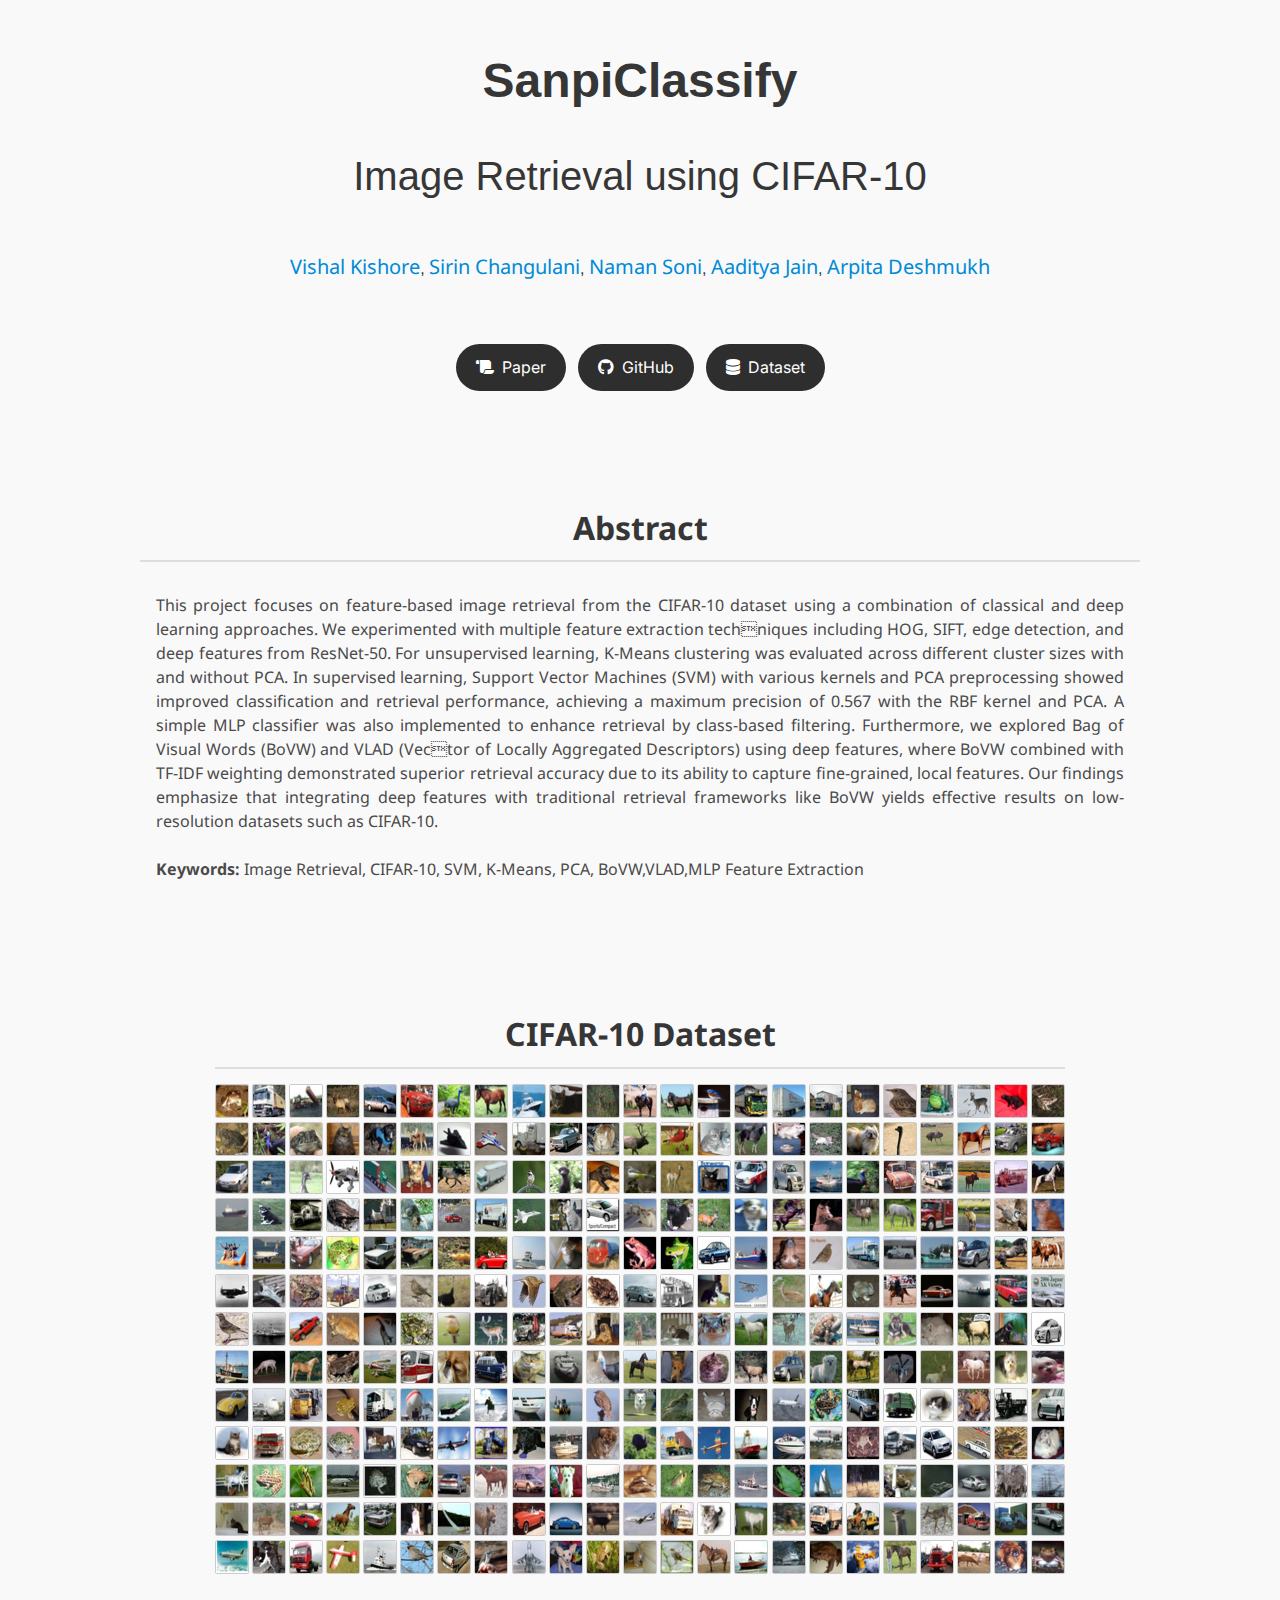
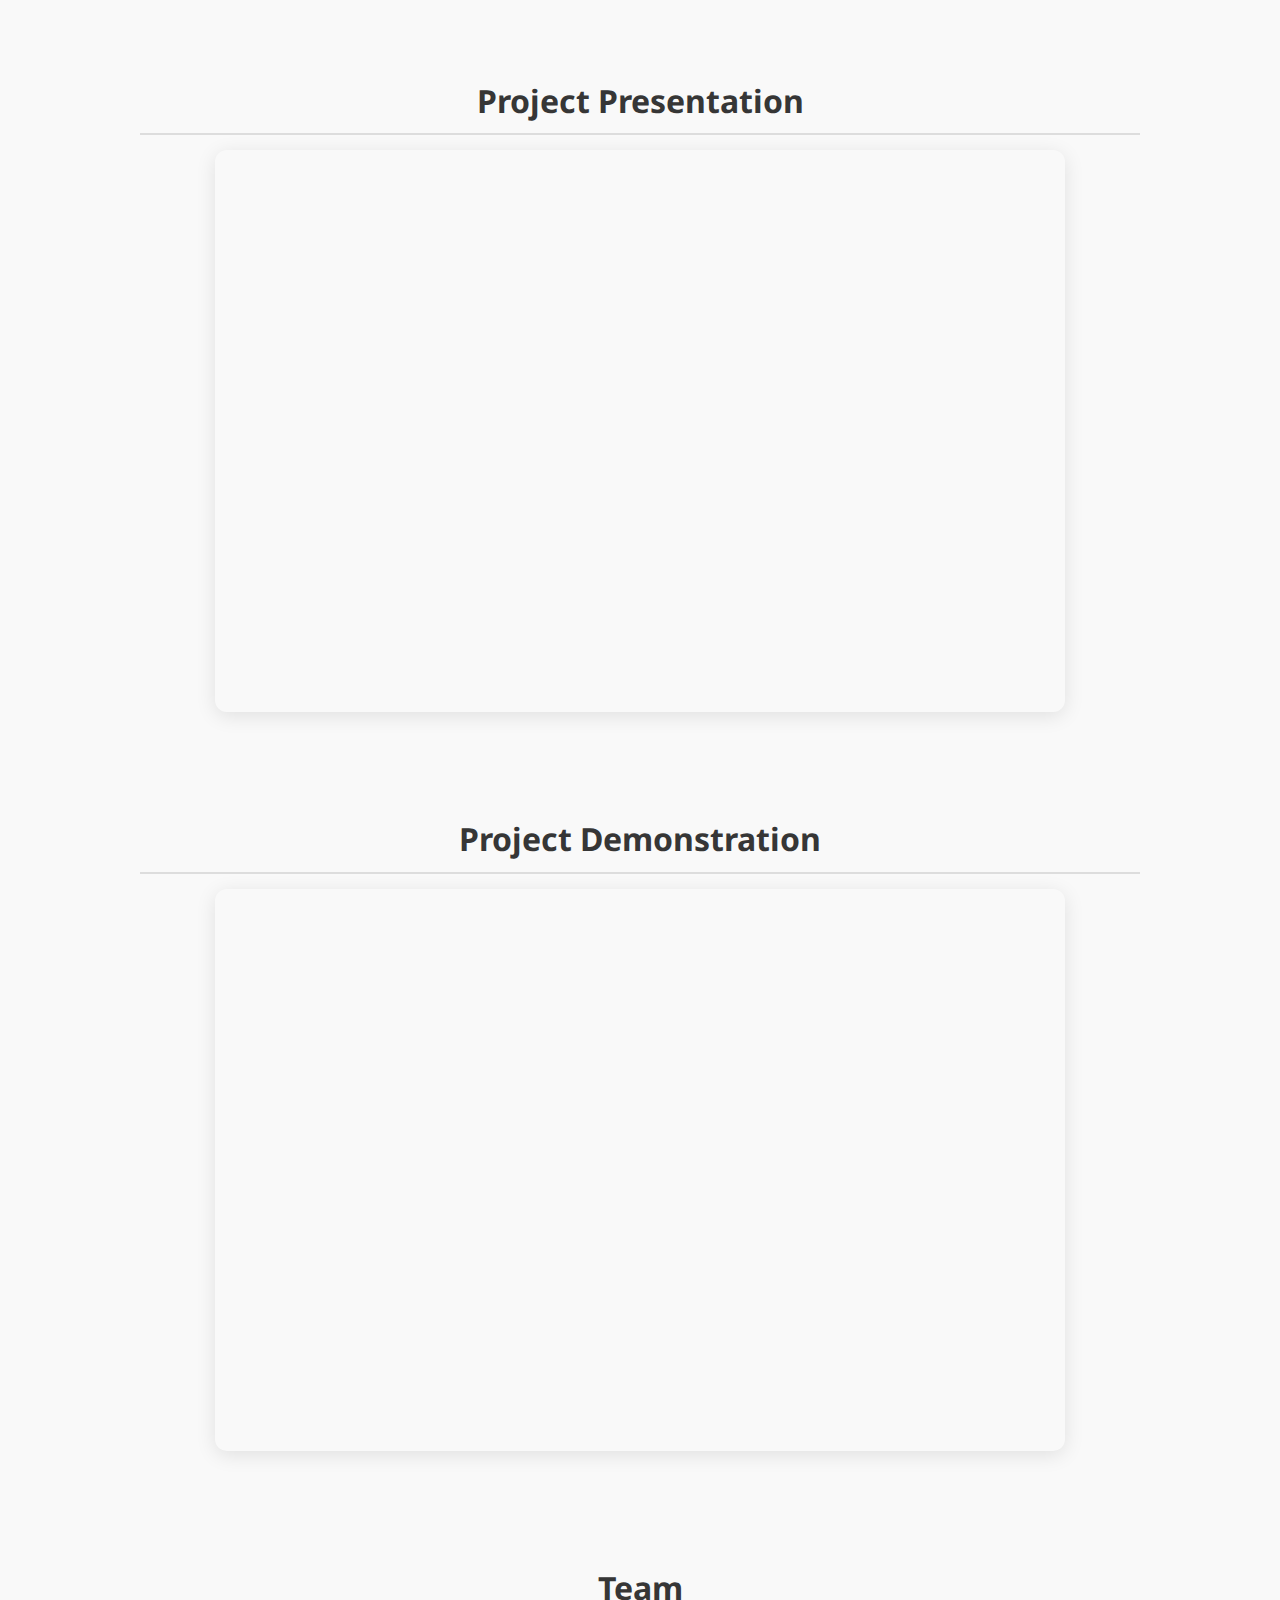
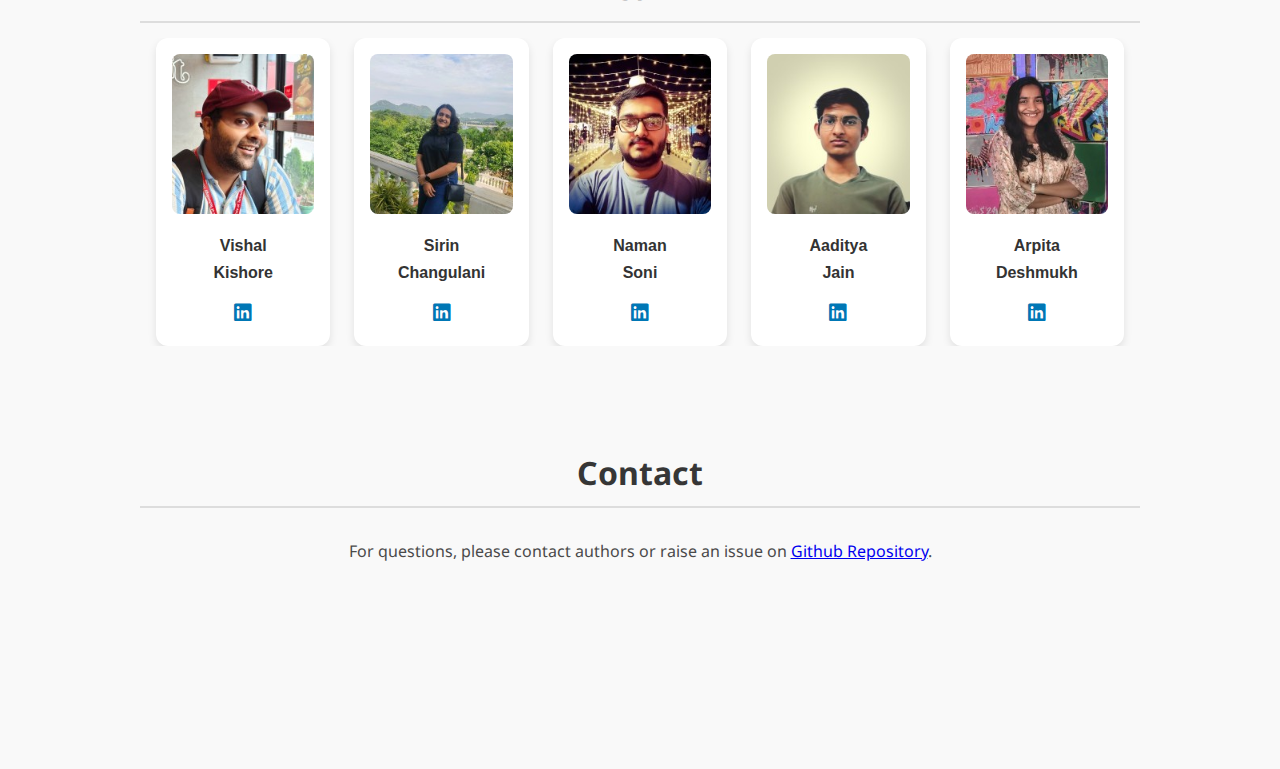
<file: homepage.html>
<!DOCTYPE html>
<html lang="en">
<head>
  <meta charset="UTF-8">
  <title>Image Retrieval using CIFAR-10</title>
  <link rel="stylesheet" href="https://cdnjs.cloudflare.com/ajax/libs/font-awesome/6.5.0/css/all.min.css" />
  <link rel="stylesheet" href="styles.css">
  <link rel="icon" href="images/favicon.png" type="image/png">

</head>
<body>

  <h1 class="project_name">SanpiClassify</h1>
  <h1 class="project_description">Image Retrieval using CIFAR-10</h1>
  
  <!-- Authors -->
  <div style="text-align: center; margin-top: 40px; margin-bottom: 60px;">
    <a class="author" href="https://www.linkedin.com/in/kishore-vishal/" target="_blank" style="text-decoration: none;">Vishal Kishore</a>,
    <a class="author" href="https://www.linkedin.com/in/sirin-changulani-7b69a927b/" target="_blank" style="text-decoration: none;">Sirin Changulani</a>,
    <a class="author" href="https://www.linkedin.com/in/naman-soni-a46931290" target="_blank" style="text-decoration: none;">Naman Soni</a>,
    <a class="author" href="https://www.linkedin.com/in/aaditya-jain-7b85b028b/" target="_blank" style="text-decoration: none;">Aaditya Jain</a>,
    <a class="author" href="https://www.linkedin.com/in/arpita-deshmukh-9ba60428a/" target="_blank" style="text-decoration: none;">Arpita Deshmukh</a>
  </div>

  <!-- Buttons -->
  <div class="button-container">
    <a href="https://storage.googleapis.com/prml-project/image_retrieval_endterm.pdf" target="_blank"  class="btn"><i class="fas fa-scroll"></i> Paper</a>
    <a href="https://github.com/vishalkishore/prml" target="_blank"  class="btn"><i class="fab fa-github"></i> GitHub</a>
    <a href="https://www.cs.toronto.edu/~kriz/cifar.html" target="_blank" class="btn"><i class="fas fa-database"></i> Dataset</a>
  </div>

  <!-- Abstract -->
  <div class="">
    <h2 class="abs" style="text-align: center;">Abstract</h2>
    <p class="text">
      This project focuses on feature-based image retrieval from the CIFAR-10 dataset using a combination
of classical and deep learning approaches. We experimented with multiple feature extraction techniques including HOG, SIFT, edge detection, and deep features from ResNet-50. For unsupervised
learning, K-Means clustering was evaluated across different cluster sizes with and without PCA. In
supervised learning, Support Vector Machines (SVM) with various kernels and PCA preprocessing
showed improved classification and retrieval performance, achieving a maximum precision of 0.567
with the RBF kernel and PCA. A simple MLP classifier was also implemented to enhance retrieval
by class-based filtering. Furthermore, we explored Bag of Visual Words (BoVW) and VLAD (Vector of Locally Aggregated Descriptors) using deep features, where BoVW combined with TF-IDF
weighting demonstrated superior retrieval accuracy due to its ability to capture fine-grained, local
features. Our findings emphasize that integrating deep features with traditional retrieval frameworks
like BoVW yields effective results on low-resolution datasets such as CIFAR-10.
<br><br>
<b>Keywords:</b> Image Retrieval, CIFAR-10, SVM, K-Means, PCA, BoVW,VLAD,MLP Feature
Extraction
    </p>
  </div>

 <!-- Dataset Images -->
 <div class="cifar-container">
  <h2 class="abs">CIFAR-10 Dataset</h2>
  <div class="cifar-grid"></div>
</div>

<script>
  document.addEventListener('DOMContentLoaded', function() {
    const gridContainer = document.querySelector('.cifar-grid');

    for (let i = 1; i < 300; i++) {
      const img = document.createElement('img');
      img.src = `images/${i}.png`; // Adjust path if necessary
      img.alt = `CIFAR image ${i}`;
      img.title = `Image ${i}`;
      gridContainer.appendChild(img);
    }
  });
</script>
  
<!-- Presentation Video -->
<div class="demo-video">
  <h2 class="abs-presentation" style="text-align: center;">Project Presentation</h2>
  <div class="video-container">
    <iframe 
      src="https://www.youtube.com/embed/g5sTVsZvl2g" 
      title="Demonstration Video"
      frameborder="0"
      allow="accelerometer; autoplay; clipboard-write; encrypted-media; gyroscope; picture-in-picture"
      allowfullscreen>
    </iframe>
  </div>
</div>

<!-- Demo Video -->
<div class="demo-video">
  <h2 class="abs-demonstration" style="text-align: center;">Project Demonstration</h2>
  <div class="video-container">
    <iframe 
      src="https://www.youtube.com/embed/40TC8Hd8nZo" 
      title="Demonstration Video"
      frameborder="0"
      allow="accelerometer; autoplay; clipboard-write; encrypted-media; gyroscope; picture-in-picture"
      allowfullscreen>
    </iframe>
  </div>
</div>


<!-- Team Section -->
<div style="text-align: center; margin-top: 100px;">
  <h2 class="abs">Team</h2>
  <div class="team-container">
    <!-- Vishal Kishore -->
    <div class="team-card">
      <img src="images/vishal.jpeg" alt="Vishal Kishore">
      <div class="team-name">Vishal<br>Kishore</div>
      <div class="team-icons">
        <a href="https://www.linkedin.com/in/kishore-vishal/" target="_blank"><i class="fab fa-linkedin"></i></a>
      </div>
    </div>

    <!-- Sirin Changulani -->
    <div class="team-card">
      <img src="images/sirin.jpeg" alt="Sirin Changulani">
      <div class="team-name">Sirin<br>Changulani</div>
      <div class="team-icons">
        <a href="https://www.linkedin.com/in/sirin-changulani-7b69a927b/" target="_blank"><i class="fab fa-linkedin"></i></a>
      </div>
    </div>

    <!-- Naman Soni -->
    <div class="team-card">
      <img src="images/naman.jpeg" alt="Naman Soni">
      <div class="team-name">Naman<br>Soni</div>
      <div class="team-icons">
        <a href="https://www.linkedin.com/in/naman-soni-a46931290" target="_blank"><i class="fab fa-linkedin"></i></a>
      </div>
    </div>

    <!-- Aaditya Jain -->
    <div class="team-card">
      <img src="images/aaditya.jpeg" alt="Aaditya Jain">
      <div class="team-name">Aaditya<br>Jain</div>
      <div class="team-icons">
        <a href="https://www.linkedin.com/in/aaditya-jain-7b85b028b/" target="_blank"><i class="fab fa-linkedin"></i></a>
      </div>
    </div>

    <!-- Arpita Deshmukh -->
    <div class="team-card">
      <img src="images/arpita.jpeg" alt="Arpita Deshmukh">
      <div class="team-name">Arpita<br>Deshmukh</div>
      <div class="team-icons">
        <a href="https://www.linkedin.com/in/arpita-deshmukh-9ba60428a/" target="_blank"><i class="fab fa-linkedin"></i></a>
      </div>
    </div>

  </div>
</div>




 <!-- Contact -->
 <div class="">
  <h2 class="abs-contact" style="text-align: center;">Contact</h2>
  <p class="text" style="text-align: center;">
    For questions, please contact authors or raise an issue on <a href="https://github.com/vishalkishore/prml" target="_blank" >Github Repository</a>.
  </p>
</div>


<div style="margin-bottom: 150px;"></div>


</body>
</html>
</file>
<file: styles.css>
@import url('https://fonts.googleapis.com/css2?family=Noto+Sans&display=swap');
@import url('https://fonts.googleapis.com/css2?family=Inter:wght@400;500;600&family=Noto+Sans&family=Poppins:wght@400;600&display=swap');
@import url('https://fonts.googleapis.com/css2?family=Poppins:wght@300;400;500;600;700&display=swap');
@import url('https://fonts.cdnfonts.com/css/google-sans');


/* Reset & Base Styling */
body {
    font-family: 'Segoe UI', Tahoma, Geneva, Verdana, sans-serif;
    margin: 0;
    padding: 40px 20px;
    max-width: 1000px;
    margin: 0 auto;
    line-height: 1.7;
    background-color: #f9f9f9;
    color: #333;
}

/* Headings */
h1 {
    text-align: center;
    font-size: 32px;
    margin-bottom: 10px;
    color: #222;
}
.project_name {
  font-weight: 600;
  font-size: 48px;
  font-family: 'Google Sans','Product Sans','Open Sans','Arial', sans-serif;
  text-align: center;
  color: #363636;
  margin: 0px 0px 20px;
}
.project_description {
  font-weight: 500;
  font-size: 40px;
  font-family: 'Google Sans','Product Sans','Open Sans','Arial', sans-serif;
  text-align: center;
  color: #363636;
  margin: 0px 0px 20px;
}

.author{
    text-align: center;
    color: #008AD7;
    font-size: 20px;
    font-family: 'Noto Sans', Tahoma, Geneva, Verdana, sans-serif;
    margin-bottom: 20px;
}

h2 {
    font-size: 24px;
    margin-top: 40px;
    margin-bottom: 15px;
    border-bottom: 2px solid #ddd;
    padding-bottom: 5px;
    color: #444;
}
.abs{
    margin-top: 110px;
    color:#363636;
    font-size: 32px;
    font-family: 'Noto Sans', Tahoma, Geneva, Verdana, sans-serif;
}

.abs-presentation{
  margin-top: 100px;
  color:#363636;
  font-size: 32px;
  font-family: 'Noto Sans', Tahoma, Geneva, Verdana, sans-serif;
}

.abs-demonstration{
  margin-top: 100px;
  color:#363636;
  font-size: 32px;
  font-family: 'Noto Sans', Tahoma, Geneva, Verdana, sans-serif;
}

.abs-contact{
  margin-top: 100px;
  color:#363636;
  font-size: 32px;
  font-family: 'Noto Sans', Tahoma, Geneva, Verdana, sans-serif;
}
.text{
    max-width: 1600px;
    margin: 0 auto;
    padding: 16px;
    font-family: 'Noto Sans', Tahoma, Geneva, Verdana, sans-serif;
    font-size: 16px;
    line-height: 1.5;
    text-align: justify;
    color: #4a4a4a;
}
.button-container {
    display: flex;
    justify-content: center;
    gap: 12px;
    margin: 20px 0;
  }
  
  .btn {
    background-color: #2e2e2e;
    color: #fff;
    padding: 10px 20px;
    border-radius: 25px;
    text-decoration: none;
    font-family: 'Inter', sans-serif;
    font-size: 16px;
    display: flex;
    align-items: center;
    gap: 8px;
    transition: background-color 0.3s ease, transform 0.2s ease;
  }
  
  .btn:hover {
    background-color: #444;
    transform: translateY(-2px);
  }
  

  .cifar-container {
    text-align: center;
    margin: 40px auto;
    max-width: 850px;
  }
  
  .cifar-grid {
    display: grid;
    grid-template-columns: repeat(auto-fill, minmax(32px, 1fr));
    grid-gap: 4px;
    justify-items: center;
  }
  
  .cifar-grid img {
    width: 32px;
    height: 32px;
    object-fit: cover;
    border-radius: 2px;
    border: 1px solid #ccc;
  }
  .video-container {
    position: relative;
    padding-bottom: 56.25%; /* 16:9 aspect ratio */
    height: 0;
    overflow: hidden;
    max-width: 85%;
    max-height: 20px;
    margin: auto;
    border-radius: 12px;
    box-shadow: 0 4px 20px rgba(0,0,0,0.1);
  }
  
  .video-container iframe {
    position: absolute;
    top: 0;
    left: 0;
    width: 100%;
    height: 100%;
    border: none;
  }
  

  /* Container holding team cards */
  .team-container {
    display: flex;
    flex-wrap: nowrap;         /* Force single row */
    justify-content: center;
    gap: 24px;
    overflow-x: auto;          /* Allow scroll on smaller screens */
    padding: 0 16px;
    max-width: 100%;
  }
  
/* Team card */
.team-card {
  width: 180px;
  background: white;
  padding: 16px;
  border-radius: 12px;
  box-shadow: 0 4px 8px rgba(0,0,0,0.1);
  text-align: center;
  transition: transform 0.3s ease;
}

.team-card:hover {
  transform: translateY(-5px);
}

.team-card img {
  width: 100%;
  height: 160px;
  object-fit: cover;
  border-radius: 8px;
}

.team-name {
  margin-top: 10px;
  font-size: 16px;
  font-weight: 600;
  color: #333;
}

.team-icons {
  margin-top: 10px;
}

.team-icons a {
  color: #0077b5;
  font-size: 20px;
  margin: 0 6px;
  transition: color 0.3s ease;
}

.team-icons a:hover {
  color: #005582;
}

/* Responsive tweak for smaller screens */
@media (max-width: 600px) {
  .team-card {
    width: 100%;
  }
}
</file>
